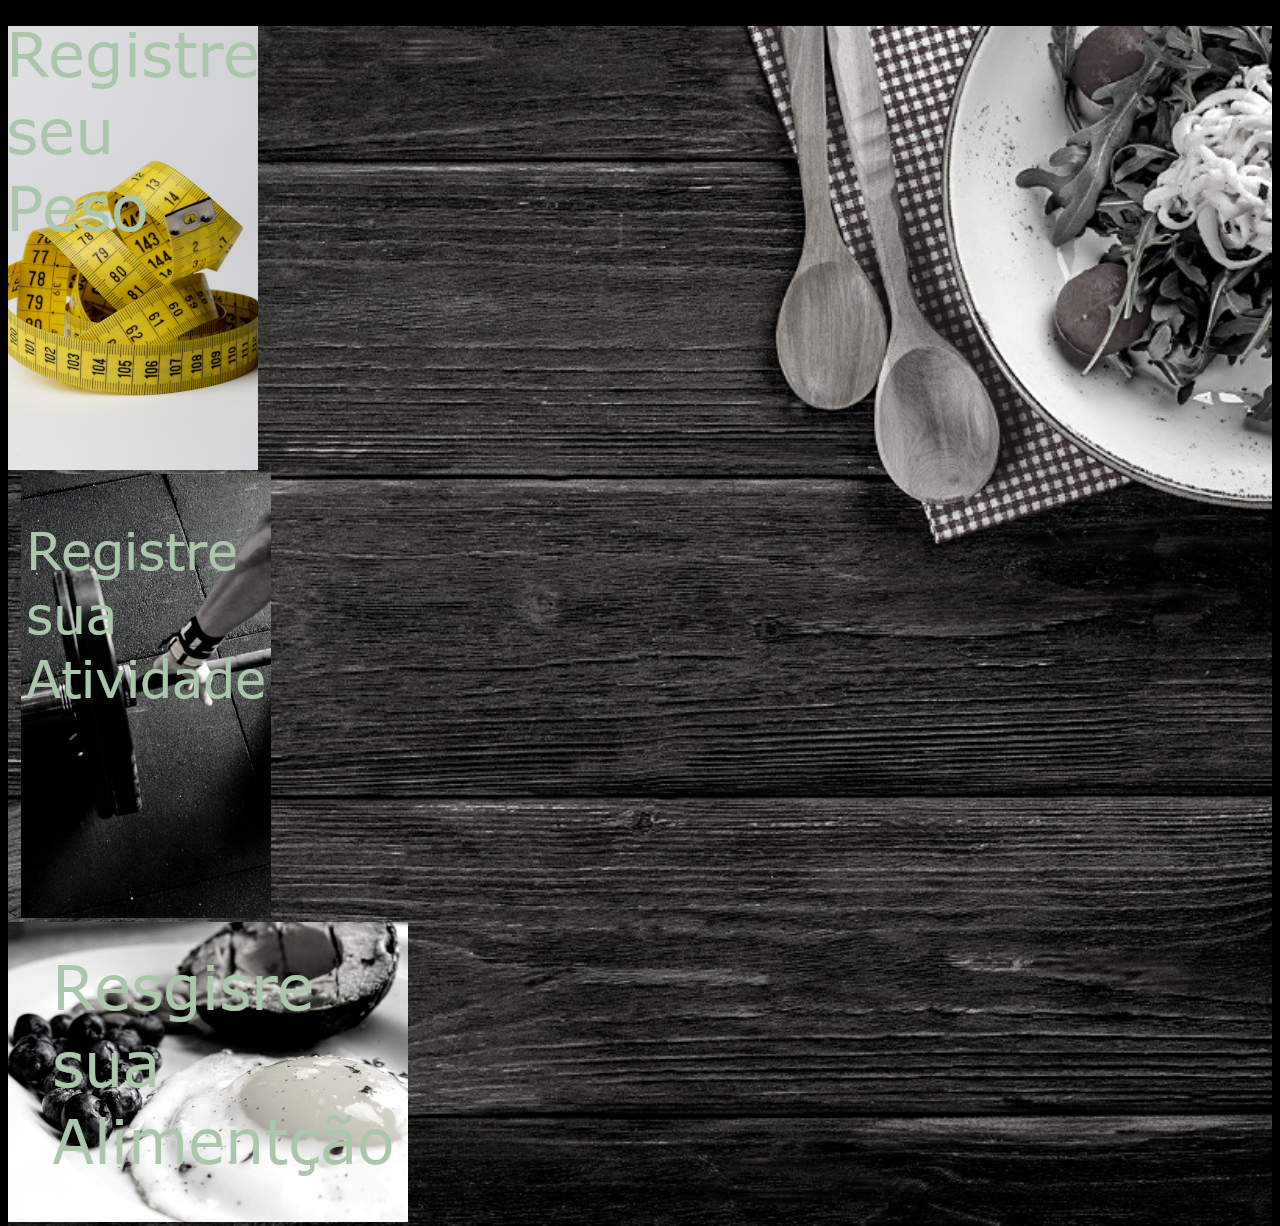
<file: pag01.html>
<!DOCTYPE html>
<html lang="pt-br">
<head>
    <meta charset="UTF-8">
    <meta http-equiv="X-UA-Compatible" content="IE=edge">
    <meta name="viewport" content="width=device-width, initial-scale=1.0">
    <title>Health Track - Peso</title>
    <link href="https://cdn.jsdelivr.net/npm/bootstrap@5.0.2/dist/css/bootstrap.min.css" rel="stylesheet"
            integrity="sha384-EVSTQN3/azprG1Anm3QDgpJLIm9Nao0Yz1ztcQTwFspd3yD65VohhpuuCOmLASjC" crossorigin="anonymous">
    <link rel="stylesheet" href="CSS/stylemenu.css">
</head>
<body>
    <<div class="container my-4">
                     
        <div class="row text-center altura">
            <div class="col-3 d-flex flex-column justify-content-center align-items-center"></div>
            <div class="col-6
             border d-flex flex-column justify-content-center imagem__fundo text-light">
              
                    
              
                  <div class="row">
                    <div class="col-md-3">
                      <div>
                      
                        <a href="pag02.html"><img src="imagens/foto-peso1.png" alt="foto-peso1"></a>
                      
                      </div>
                    </div>
                    <div class="col-md-3">
                      <div>
                        <
                        <a href="pag04.html"><img src="imagens/foto-atividade1.png" alt="foto-atividade1"></a>
                      </div>
                    </div>
                    <div class="col-md4
                    ">
                      <div>
                         
                        <a href="pag03.html"><img src="imagens/foto-comida2.png" alt="foto-comida2"></a>
                      </div>
                    </div>
                  </div>
                </div>
              </div>
              
              
              <div>
            <div class="col-3  d-flex flex-column justify-content-center align-items-center"></div>
       </div>



    </div>












    <script src="https://cdn.jsdelivr.net/npm/bootstrap@5.0.2/dist/js/bootstrap.bundle.min.js"
            integrity="sha384-MrcW6ZMFYlzcLA8Nl+NtUVF0sA7MsXsP1UyJoMp4YLEuNSfAP+JcXn/tWtIaxVXM" crossorigin="anonymous">
        </script>
</body>
</html>
</file>
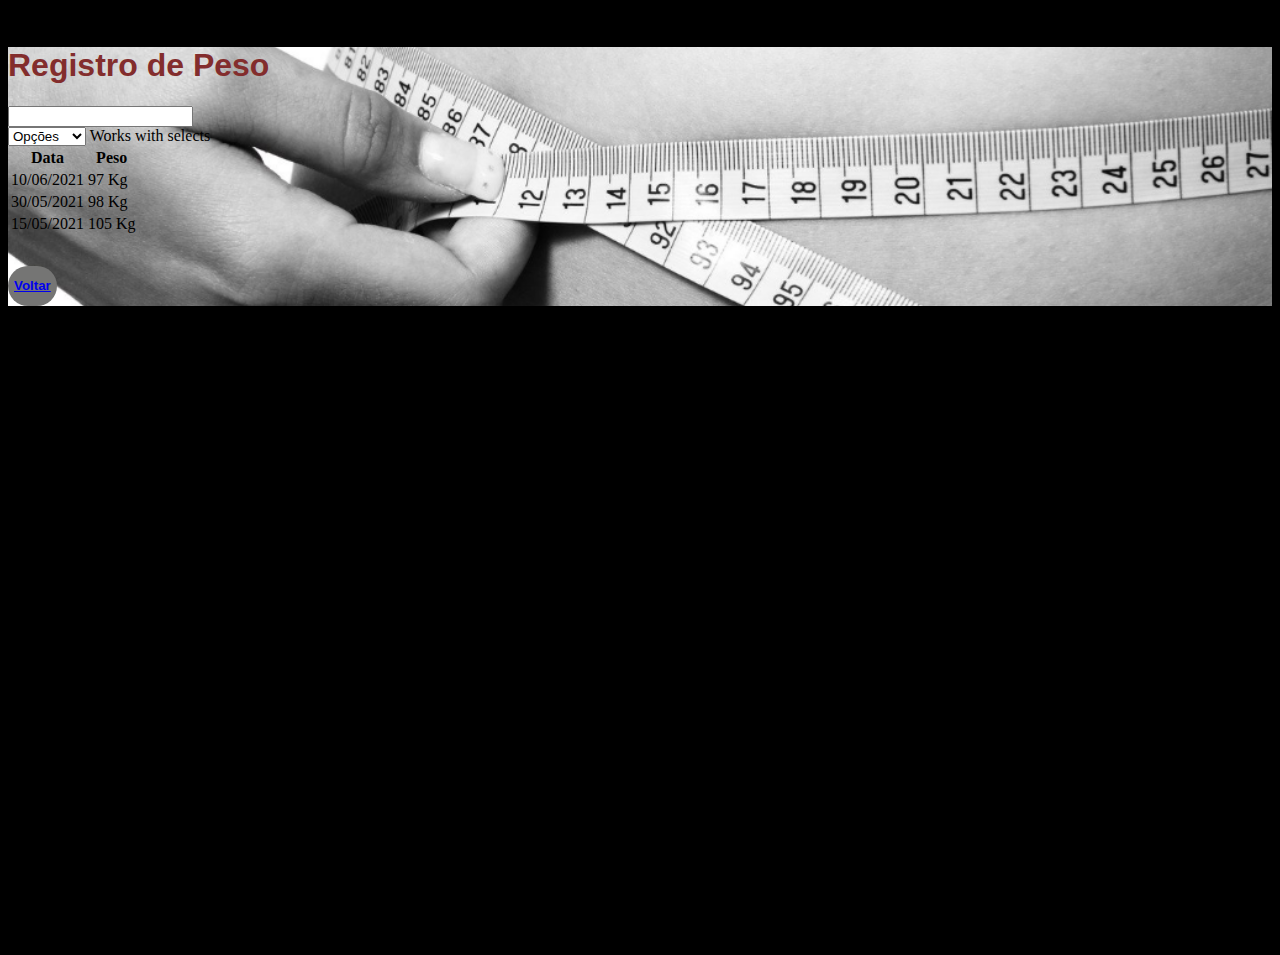
<file: pag02.html>
<!DOCTYPE html>
<html lang="pt-br">
<head>
    <meta charset="UTF-8">
    <meta http-equiv="X-UA-Compatible" content="IE=edge">
    <meta name="viewport" content="width=device-width, initial-scale=1.0">
    <title>Health Track - Peso</title>
    <link href="https://cdn.jsdelivr.net/npm/bootstrap@5.0.2/dist/css/bootstrap.min.css" rel="stylesheet"
            integrity="sha384-EVSTQN3/azprG1Anm3QDgpJLIm9Nao0Yz1ztcQTwFspd3yD65VohhpuuCOmLASjC" crossorigin="anonymous">
    <link rel="stylesheet" href="CSS/stylepeso.css">
</head>
<body>
    <<div class="container my-4">

        <div class="row text-center altura">
            <div class="col-2 d-flex flex-column justify-content-center align-items-center"></div>
            <div class="col-8 border d-flex flex-column justify-content-center imagem__fundo text-light">
            <h1 style="color: rgb(131, 45, 45); font-family: 'Lucida Sans', 'Lucida Sans Regular', 'Lucida Grande', 'Lucida Sans Unicode', Geneva, Verdana, sans-serif;"><strong>Registro de Peso</strong></h1>
                
            <div class="container">
                  <div class="row g-2">
                    <div class="col-md">
                      <div class="form-floating">
                        <input type="email" class="form-control" id="floatingInputGrid" placeholder="" 
                        <label for="floatingInputGrid"></label>
                      </div>
                    </div>
                    <div class="col-md">
                      <div class="form-floating">
                        <select class="form-select" id="floatingSelectGrid" aria-label="Floating label select example">
                          <option selected>Opções</option>
                          <option value="1">Data</option>
                          <option value="2">Peso(Kg)</option>
                        </select>
                        <label for="floatingSelectGrid">Works with selects</label>
                      </div>
                    </div>
                  </div>
                </div>
                
                <table class="table table-dark table-borderless">
                    <thead>
                      <tr>
                        
                        <th scope="col"><strong>Data</strong></th>
                        <th scope="col"><strong>Peso</strong></th>
                        
                      </tr>
                    </thead>
                    <tbody>
                      <tr>
                        
                        <td>10/06/2021</td>
                        <td>97 Kg</td>
                        
                      </tr>
                      <tr>
                        
                        <td>30/05/2021</td>
                        <td>98 Kg</td>
                        
                      </tr>
                      <tr>
                        
                        <td>15/05/2021</td>
                        <td>105 Kg</td>
                        
                        
                      </tr>
                    </tbody>
                  </table>
                  <div class="col-sm-8 offset-sm-2">
                    <button type="submit" class="btn btn-primary botao">
                      <a href="pag01.html ">Voltar</a>
                    </button>
                  
                
                
                
                <div>
            <div class="col-2  d-flex flex-column justify-content-center align-items-center"></div>
       </div>



    </div>












    <script src="https://cdn.jsdelivr.net/npm/bootstrap@5.0.2/dist/js/bootstrap.bundle.min.js"
            integrity="sha384-MrcW6ZMFYlzcLA8Nl+NtUVF0sA7MsXsP1UyJoMp4YLEuNSfAP+JcXn/tWtIaxVXM" crossorigin="anonymous">
        </script>
</body>
</html>
</file>
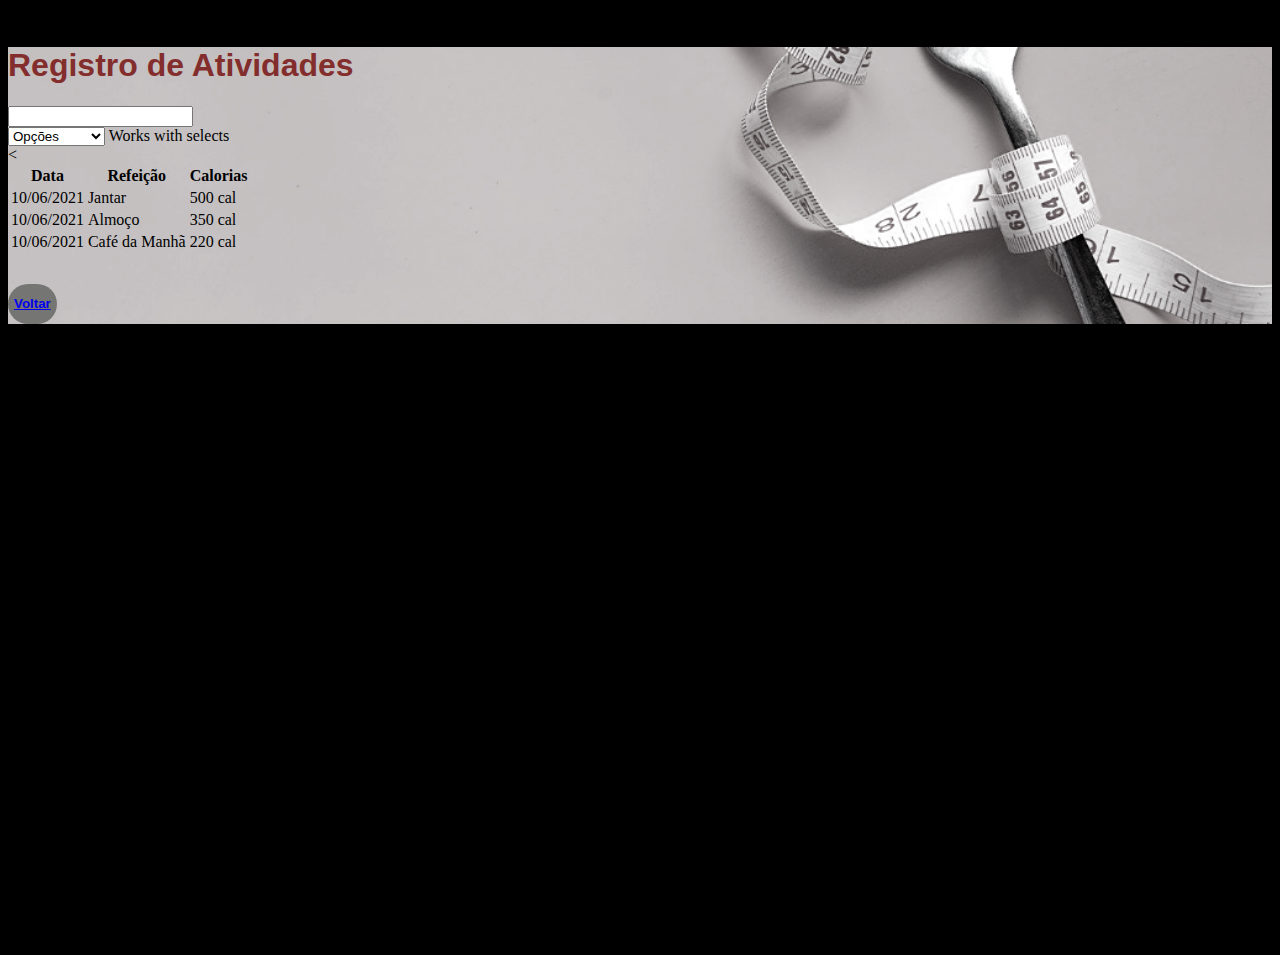
<file: pag03.html>
<!DOCTYPE html>
<html lang="pt-br">
<head>
    <meta charset="UTF-8">
    <meta http-equiv="X-UA-Compatible" content="IE=edge">
    <meta name="viewport" content="width=device-width, initial-scale=1.0">
    <title>Health Track - Alimentação</title>
    <link href="https://cdn.jsdelivr.net/npm/bootstrap@5.0.2/dist/css/bootstrap.min.css" rel="stylesheet"
            integrity="sha384-EVSTQN3/azprG1Anm3QDgpJLIm9Nao0Yz1ztcQTwFspd3yD65VohhpuuCOmLASjC" crossorigin="anonymous">
    <link rel="stylesheet" href="CSS/stylefood.css">
</head>
<body>
    <<div class="container my-4">

        <div class="row text-center altura">
            <div class="col-1 d-flex flex-column justify-content-center align-items-center"></div>
            <div class="col-10 border d-flex flex-column justify-content-center imagem__fundo text-light">
              <h1 style="color: rgb(131, 45, 45); font-family: 'Lucida Sans', 'Lucida Sans Regular', 'Lucida Grande', 'Lucida Sans Unicode', Geneva, Verdana, sans-serif;"><strong>Registro de Atividades</strong></h1>
                
                <div class="container">
                  <div class="row g-2">
                    <div class="col-md">
                      <div class="form-floating">
                        <input type="email" class="form-control" id="floatingInputGrid" placeholder="" 
                        <label for="floatingInputGrid"></label>
                      </div>
                    </div>
                    <div class="col-md">
                      <div class="form-floating">
                        <select class="form-select" id="floatingSelectGrid" aria-label="Floating label select example">
                          <option selected>Opções</option>
                          <option value="1">Data</option>
                          <option value="2">Refeição</option>
                          <option value="3">Calorias(cal)</option>
                        </select>
                        <label for="floatingSelectGrid">Works with selects</label>
                      </div>
                    </div>
                  </div>
                </div>
                
                 <table class="table table-dark table-borderless">
                    <thead>
                      <tr>
                        <th scope="col"><strong>Data</strong></th>
                        <th scope="col"><strong>Refeição</strong></th>
                        <th scope="col"><strong>Calorias</strong></th>
                        
                      </tr>
                    </thead>
                    <tbody>
                      <tr>
                        
                        <td>10/06/2021</td>
                        <td>Jantar</td>
                        <td>500 cal</td>
                        
                      </tr>
                      <tr>
                        
                        <td>10/06/2021</td>
                        <td>Almoço</td>
                        <td>350 cal</td>
                        
                      </tr>
                      <tr>
                        
                        <<td>10/06/2021</>
                        <td>Café da Manhã</td>
                        <td>220 cal</td>
                        
                        
                      </tr>
                    </tbody>
                  </table>
                  <div class="col-sm-8 offset-sm-2">
                    <button type="submit" class="btn btn-primary botao">
                      <a href="pag01.html ">Voltar</a>
                    </button>
                
                
                
                <div>
            <div class="col-1  d-flex flex-column justify-content-center align-items-center"></div>
       </div>



    </div>












    <script src="https://cdn.jsdelivr.net/npm/bootstrap@5.0.2/dist/js/bootstrap.bundle.min.js"
            integrity="sha384-MrcW6ZMFYlzcLA8Nl+NtUVF0sA7MsXsP1UyJoMp4YLEuNSfAP+JcXn/tWtIaxVXM" crossorigin="anonymous">
        </script>
</body>
</html>
</file>
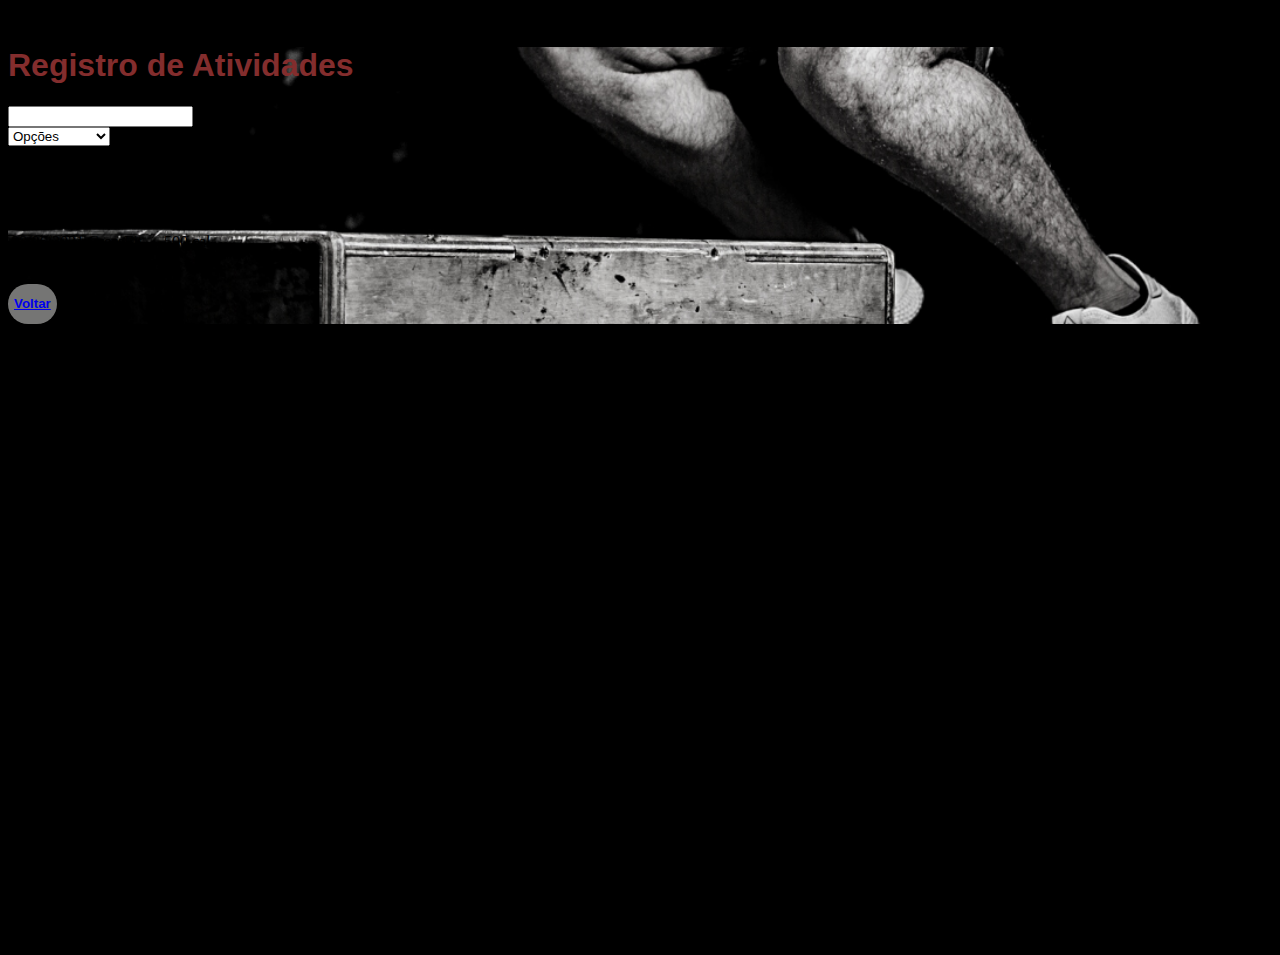
<file: pag04.html>
<!DOCTYPE html>
<html lang="pt-br">
<head>
    <meta charset="UTF-8">
    <meta http-equiv="X-UA-Compatible" content="IE=edge">
    <meta name="viewport" content="width=device-width, initial-scale=1.0">
    <title>Health Track - Atividades</title>
    <link href="https://cdn.jsdelivr.net/npm/bootstrap@5.0.2/dist/css/bootstrap.min.css" rel="stylesheet"
            integrity="sha384-EVSTQN3/azprG1Anm3QDgpJLIm9Nao0Yz1ztcQTwFspd3yD65VohhpuuCOmLASjC" crossorigin="anonymous">
    <link rel="stylesheet" href="CSS/stylesports.css">
</head>
<body>
    <<div class="container my-4">

        <div class="row text-center altura">
            <div class="col-2 d-flex flex-column justify-content-center align-items-center"></div>
            <div class="col-8 border d-flex flex-column justify-content-center imagem__fundo text-light">
              <h1 style="color: rgb(131, 45, 45); font-family: 'Lucida Sans', 'Lucida Sans Regular', 'Lucida Grande', 'Lucida Sans Unicode', Geneva, Verdana, sans-serif;"><strong>Registro de Atividades</strong></h1>
                
              <div class="container">
                <div class="row g-2">
                  <div class="col-md">
                    <div class="form-floating">
                      <input type="email" class="form-control" id="floatingInputGrid" placeholder="" 
                      <label for="floatingInputGrid"></label>
                    </div>
                  </div>
                  <div class="col-md">
                    <div class="form-floating">
                      <select class="form-select" id="floatingSelectGrid" aria-label="Floating label select example">
                        <option selected>Opções</option>
                        <option value="1">Data</option>
                        <option value="2">Atividade</option>
                        <option value="3">Calorias(-cal)</option>
                      </select>
                      <label for="floatingSelectGrid">Works with selects</label>
                    </div>
                  </div>
                </div>
              </div>
                <table class="table table-dark table-borderless">
                    <thead>
                      <tr>
                        
                        <th scope="col"><strong>Data</strong></th>
                        <th scope="col"><strong>Atividade</strong></th>
                        <th scope="col"><strong>Cal</strong></th>
                        
                      </tr>
                    </thead>
                    <tbody>
                      <tr>
                        
                        <td>10/06/2021</td>
                        <td>Esteira</td>
                        <td>-200 cal</td>
                        
                      </tr>
                      <tr>
                        
                        <td>09/06/2021</td>
                        <td>Academia</td>
                        <td>-150 cal</td>
                        
                      </tr>
                      <tr>
                        
                        <<td>08/06/2021</>
                        <td>CrossFit</td>
                        <td>-500 cal</td>
                        
                        
                      </tr>
                    </tbody>
                  </table>
                  <div class="col-sm-8 offset-sm-2">
                    <button type="submit" class="btn btn-primary botao">
                      <a href="pag01.html ">Voltar</a>
                    </button>
                
                
                
                <div>
            <div class="col-2  d-flex flex-column justify-content-center align-items-center"></div>
       </div>



    </div>












    <script src="https://cdn.jsdelivr.net/npm/bootstrap@5.0.2/dist/js/bootstrap.bundle.min.js"
            integrity="sha384-MrcW6ZMFYlzcLA8Nl+NtUVF0sA7MsXsP1UyJoMp4YLEuNSfAP+JcXn/tWtIaxVXM" crossorigin="anonymous">
        </script>
</body>
</html>
</file>
<file: CSS/stylemenu.css>
.altura {
    height: 100vh;
}
.imagem__fundo {
  background-image: url(../imagens/fundo-principal.png);
  background-repeat: no-repeat;
  background-size: cover;
  background-position: 50%;}

  #table {
      color:#FFDE00 ;
  }

  body{
    background-color: black;}

    imagem {
      
      background-repeat: no-repeat;
      background-size: cover;
      background-position: 50%;
      width: 100000px;
    
    }
</file>
<file: CSS/stylepeso.css>
.altura {
    height: 100vh;
}
.imagem__fundo {
  background-image: url(../imagens/fundo-peso.png);
  background-repeat: no-repeat;
  background-size: cover;
  background-position: 50%;}

  #table {
      color:#FFDE00 ;
  }

  body{
    background-color: black;}

    .botao{
      background-color: #757574;
      font-weight: bold;
      border: none;
      height: 40px;
      border-radius: 20px;
      margin-top: 30px;
      cursor: pointer;
      color: black;}
</file>
<file: CSS/stylefood.css>
.altura {
    height: 100vh;
}
.imagem__fundo {
  background-image: url(../imagens/fundo-alimentação.png);
  background-repeat: no-repeat;
  background-size: cover;
  background-position: 50%;}

  #table {
      color:#FFDE00 ;
  }

  body{
    background-color: black;}

    .botao{
      background-color: #757574;
      font-weight: bold;
      border: none;
      height: 40px;
      border-radius: 20px;
      margin-top: 30px;
      cursor: pointer;
      color: black;}
</file>
<file: CSS/stylesports.css>
.altura {
    height: 100vh;
}
.imagem__fundo {
  background-image: url(../imagens/fundo-atividade.png);
  background-repeat: no-repeat;
  background-size: cover;
  background-position: 50%;}

  #table {
      color:#FFDE00 ;
  }

  body{
    background-color: black;}

    .botao{
      background-color: #757574;
      font-weight: bold;
      border: none;
      height: 40px;
      border-radius: 20px;
      margin-top: 30px;
      cursor: pointer;
      color: black;}
</file>
